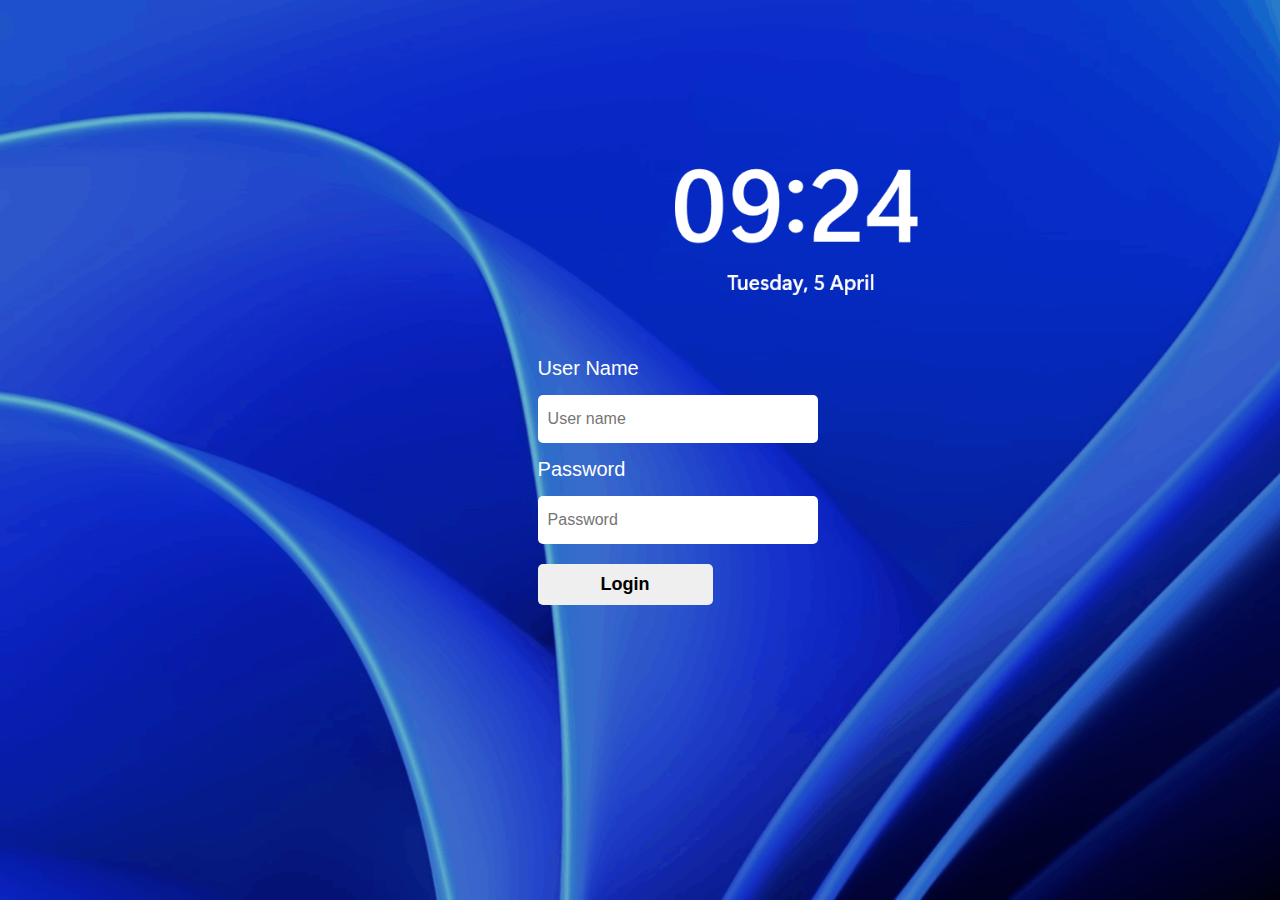
<file: index.html>
<html>
    <head>
        <title>Login Page</title>
        <link rel="stylesheet" href= "style_2.css">
    </head>
    <body>
        <div class= "login-page">
            <form action = "ui.html" method = "get"> <!-- after the user clicks on submit button control goes to ui.html webpage-->
                <p>User Name</p>
                <input type = "text" name = "user" placeholder="User name" id = "id1">
                <p>Password</p>
                <input type = "password" name = "password" placeholder="Password" id = "id2">
                <button type = "submit" onclick = "submit()">Login</button>
            </form>
        </div>
    </body>
<html>
</file>
<file: style_2.css>
*{
    padding: 0;
    margin: 0;
    font-family: sans-serif;
}

body {
    background: url('images/lockscreen.png');
    background-size: cover;
}

/* dot operator to refer to a class */
.login-page {
    width: 350px;
    top: 38%;
    left: 42%;
    
    position: absolute;
    color: #fff;
}

.login-page p {
    font-size: 20px;
    margin: 15px 0; /* top and bottom margins are 15px right and left margins are 0px */
    
}

.login-page input{
    font-size: 16px;
    width: 80%;
    padding: 15px 10px;
    border: 0;
    outline: none;
    border-radius: 5px;
}

.login-page button{
    font-size: 18px;
    font-weight: bold;
    margin: 20px 0;
    padding: 10px 15px;
    width: 50%;
    border-radius: 5px;
    border: 0;
}
</file>
